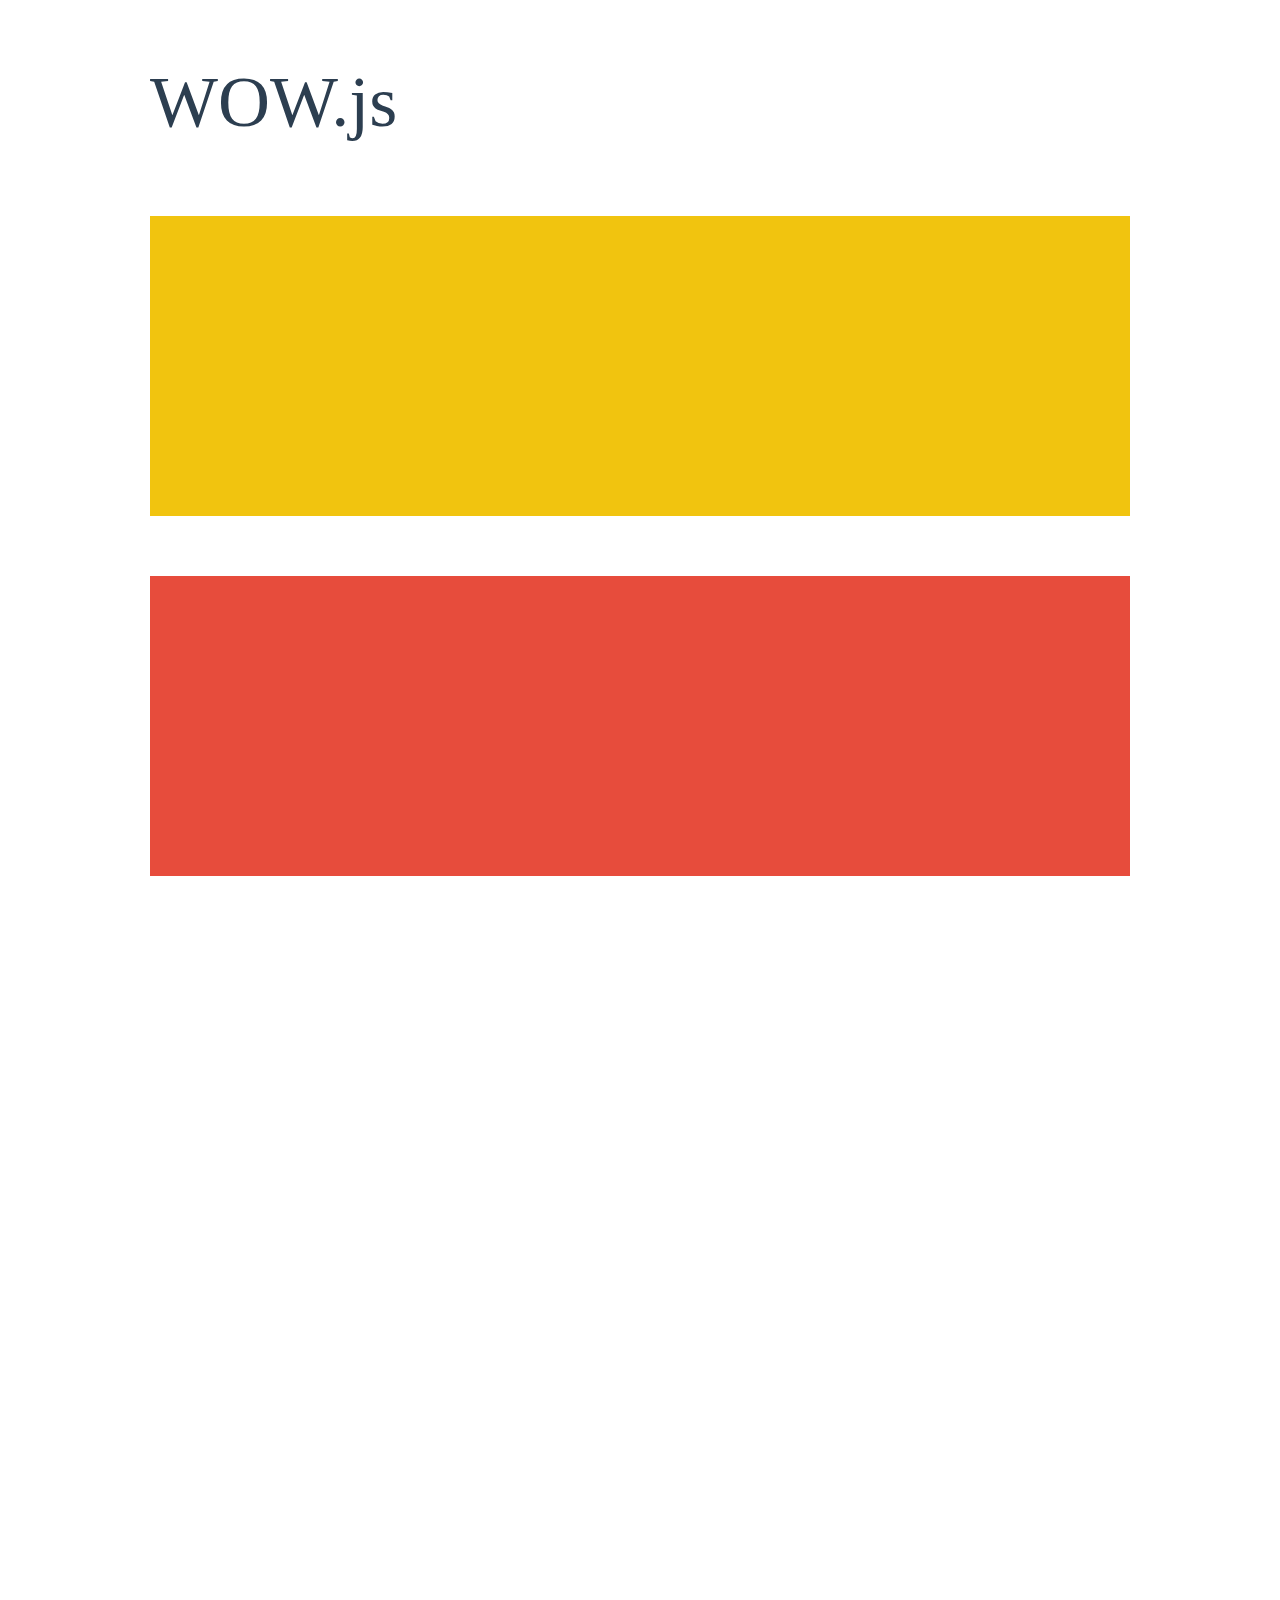
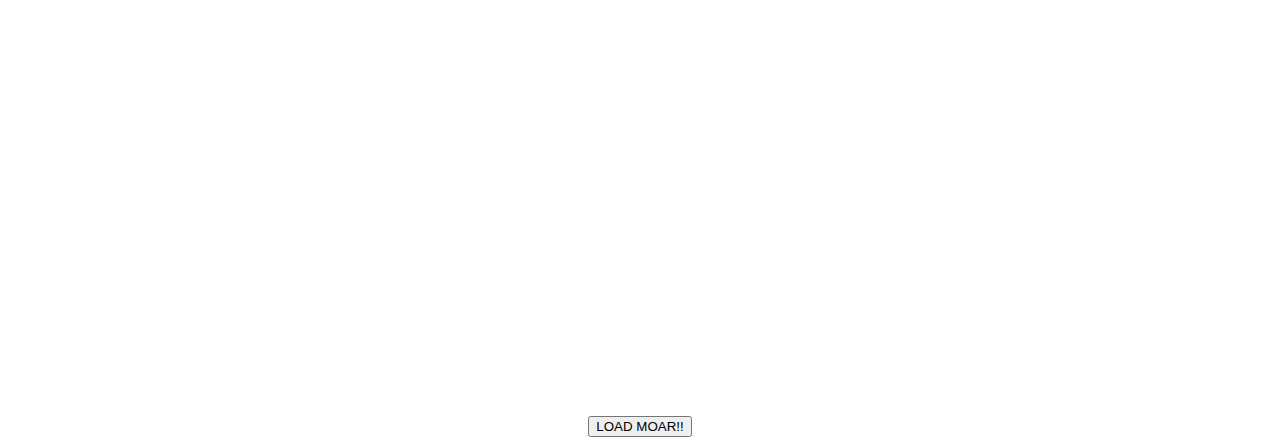
<file: Layout_2/Lib/WOW-master/WOW-master/demo.html>
<!doctype html>

<html lang="en">
<head>
  <meta charset="utf-8">
  <title>WOW</title>
  <link rel="stylesheet" href="css/libs/animate.css">
  <link rel="stylesheet" href="css/site.css">
  <style>
    .wow:first-child {
      visibility: hidden;
    }
  </style>
  <!--[if IE]>
    <script src="http://html5shiv.googlecode.com/svn/trunk/html5.js"></script>
  <![endif]-->
</head>

<body>
  <div id="container">
    <header>
      <h1>WOW.js</h1>
    </header>
    <div id="main">
      <section class="wow fadeInDown" style="background-color: #f1c40f;"></section>
      <section class="wow pulse" style="background-color: #e74c3c;" data-wow-iteration="infinite" data-wow-duration="1500ms"></section>
      <section class="section--purple wow slideInRight" data-wow-delay="2s"></section>
      <section class="section--blue wow bounceInLeft" data-wow-offset="300"></section>
      <section class="section--green wow slideInLeft" data-wow-duration="4s"></section>
      <button id="moar">LOAD MOAR!!</button>
    </div>
  </div>
  <script src="dist/wow.js"></script>
  <script>
    wow = new WOW(
      {
        animateClass: 'animated',
        offset:       100,
        callback:     function(box) {
          console.log("WOW: animating <" + box.tagName.toLowerCase() + ">")
        }
      }
    );
    wow.init();
    document.getElementById('moar').onclick = function() {
      var section = document.createElement('section');
      section.className = 'section--purple wow fadeInDown';
      this.parentNode.insertBefore(section, this);
    };
  </script>
</body>
</html>
</file>
<file: Layout_2/Lib/WOW-master/WOW-master/css/site.css>
h1 {
  font-size:     72px;
  line-height:   1.5;
  color: #2c3e50;
  font-weight:   100;
}

#container {
  width:  980px;
  margin: 0 auto;
}

section {
  height: 300px;
  margin: 60px 0;
}

.section--purple {
  background-color: #9b59b6;
}

.section--blue {
  background-color: #3498db;
}

.section--green {
  background-color: #2ecc71;
}

#main {
  text-align: center;
}

#more {
  margin: 20px auto 48px;
}
</file>
